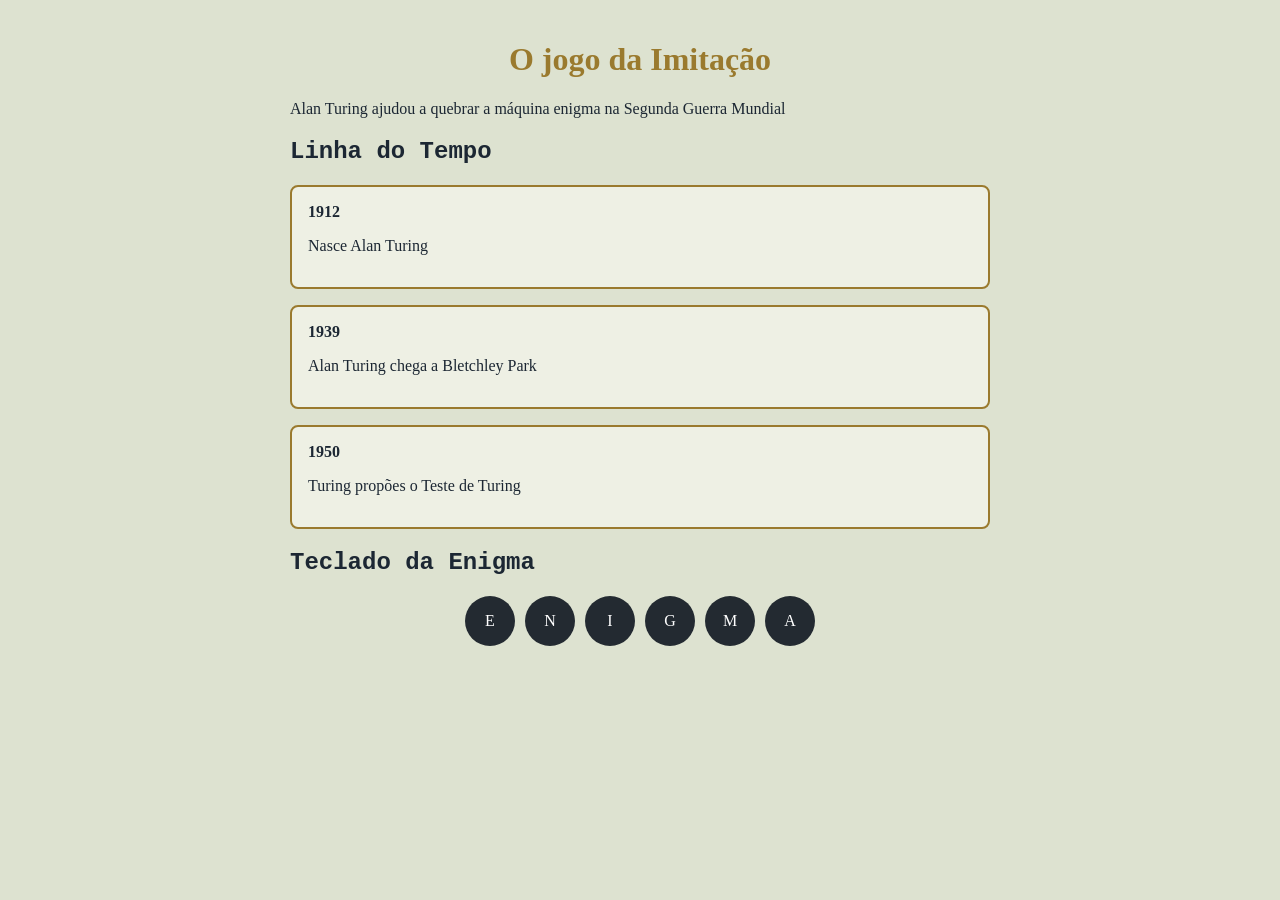
<file: index.html>
<!DOCTYPE html>
<html lang="en">
<head>
    <meta charset="UTF-8">
    <meta name="viewport" content="width=device-width, initial-scale=1.0">
    <link rel="stylesheet" href="style.css">
    <title>Jogo da Imitação</title>
</head>
<body>
    <h1>O jogo da Imitação</h1>
    <p>Alan Turing ajudou a quebrar a máquina enigma na Segunda Guerra Mundial</p>
    <h2>Linha do Tempo</h2>
    <div class="cartao"><strong>1912</strong><p>Nasce Alan Turing</p></div>
    <div class="cartao"><strong>1939</strong><p>Alan Turing chega a Bletchley Park</p></div>
    <div class="cartao"><strong>1950</strong><p>Turing propões o Teste de Turing</p></div>

    <h2>Teclado da Enigma</h2>
    <div class="teclado">
        <span class="tecla">E</span>
        <span class="tecla">N</span>
        <span class="tecla">I</span>
        <span class="tecla">G</span>
        <span class="tecla">M</span>
        <span class="tecla">A</span>
    </div>
</body>
</html>
</file>
<file: style.css>
body {
    background-color: #dde2d0;
    color: #1c2733;
    font-family: Georgia, 'Times New Roman', Times, serif;
    max-width: 700px;
    margin: 0 auto;
    padding: 20px;
}

h1 {
    color: #9a7a2e;
    text-align: center;
}

h2 {
    font-family: 'Courier New', Courier, monospace;
}

.cartao {
    background-color: #eef0e4;
    border: 2px solid #9a7a2e;
    border-radius: 8px;
    padding: 16px;
    margin-bottom: 16px;
    transition: background-color 0.3s;
}

.cartao:hover {
    background-color: #ffc94d;
}

.teclado {
    display: flex;
    gap: 10px;
    justify-content: center;
}

.tecla {
    width: 50px;
    height: 50px;
    background-color: #232a31;
    color: #fff;
    border-radius: 50%;
    text-align: center;
    line-height: 50px;
    transition: background-color 0.2s;
}

.tecla:hover {
    background-color: #ffc94d;
}
</file>
<file: JogoDaImitacao/style.css>
body {
    background-color: #dde2d0;
    color: #1c2733;
    font-family: Georgia, 'Times New Roman', Times, serif;
    max-width: 700px;
    margin: 0 auto;
    padding: 20px;
}

h1 {
    color: #9a7a2e;
    text-align: center;
}

h2 {
    font-family: 'Courier New', Courier, monospace;
}

.cartao {
    background-color: #eef0e4;
    border: 2px solid #9a7a2e;
    border-radius: 8px;
    padding: 16px;
    margin-bottom: 16px;
    transition: background-color 0.3s;
}

.cartao:hover {
    background-color: #ffc94d;
}

.teclado {
    display: flex;
    gap: 10px;
    justify-content: center;
}

.tecla {
    width: 50px;
    height: 50px;
    background-color: #232a31;
    color: #fff;
    border-radius: 50%;
    text-align: center;
    line-height: 50px;
    transition: background-color 0.2s;
}

.tecla:hover {
    background-color: #ffc94d;
}
</file>
